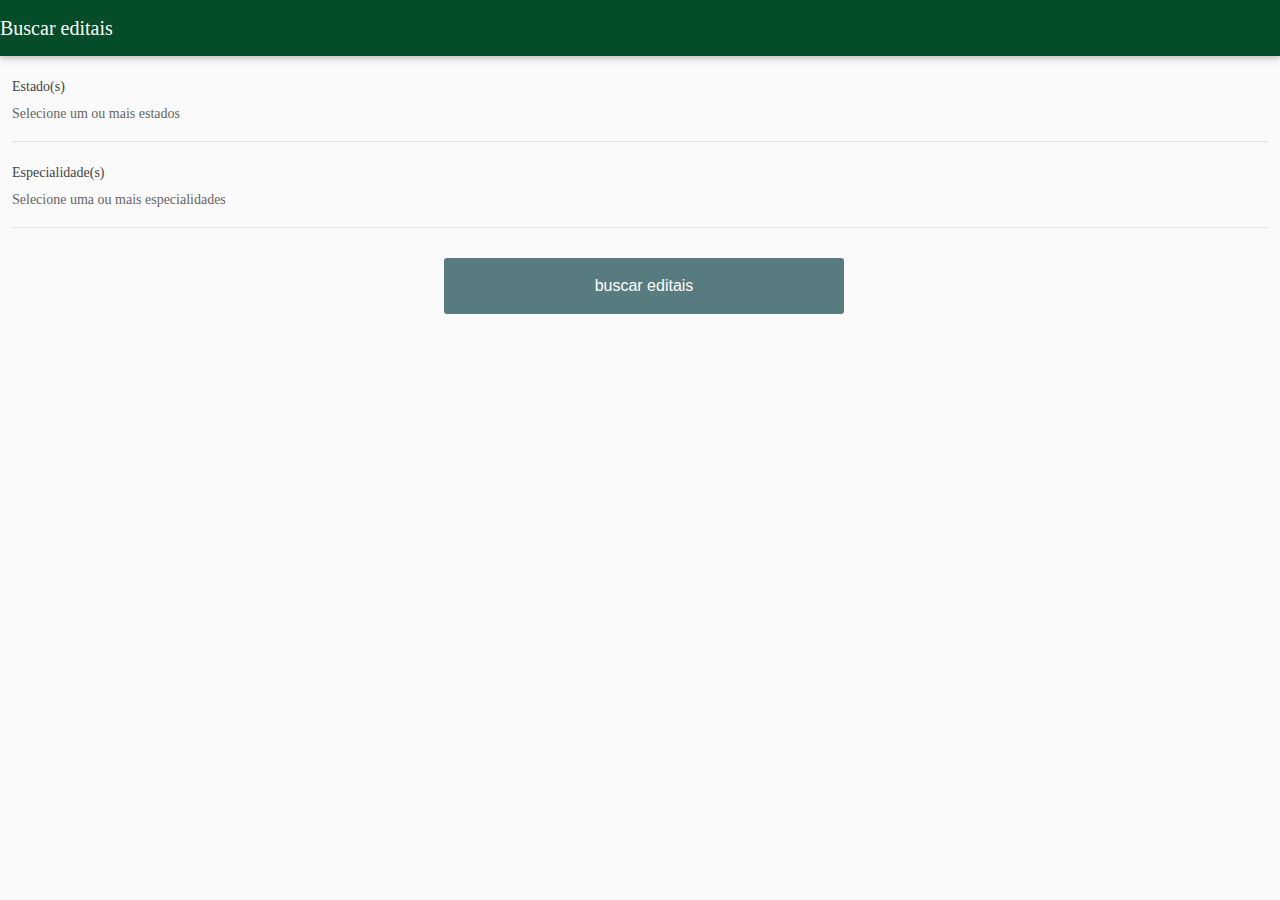
<file: busca_editais.html>
<!DOCTYPE html>
<html>
<head lang="en">

    <!--Import materialize.css-->
    <link type="text/css" rel="stylesheet" href="css/geral.css" media="screen,projection"/>
    <link type="text/css" rel="stylesheet" href="css/materialize.css" media="screen,projection"/>
    <link type="text/css" rel="stylesheet" href="css/materialize_override.css" media="screen,projection"/>
    <link type="text/css" rel="stylesheet" href="css/font_icomoon.css" media="screen,projection"/>

    <!-- Para usar os ícones do google material design -->
    <link href="https://fonts.googleapis.com/icon?family=Material+Icons" rel="stylesheet">

    <!--Let browser know website is optimized for mobile-->
    <meta name="viewport" content="width=device-width, user-scalable=no, initial-scale=1.0, maximum-scale=1.0, minimum-scale=1.0">
    <meta charset="utf-8">
    <meta name="format-detection" content="telephone=no" />
    <meta name="msapplication-tap-highlight" content="no" />
    <meta http-equiv="Content-Security-Policy" content="default-src *; style-src 'self' 'unsafe-inline'; script-src 'self' 'unsafe-inline' 'unsafe-eval'">

    <title>Resimed</title>

    <style id="dynamicStyle"></style>
</head>
<body>

<nav class="action-bar perfil">
    <a href="javascript:window.history.back();" class="button-collapse"><i class="icon-nav-back normal"></i></a>
    <a href="javascript:void(0)" id="btn-menu-acao" class="button-action" data-activates="dropdown_menu_acao">
        <i class="icon-menu_acao"></i>
    </a>
    <h2 class="action-bar">Buscar editais</h2>
</nav>

<div class="content pad">

    <form id="busca-edital" method="post" action="resultado_busca_editais.html">

        <div class="item-form">
            <label>Estado(s)</label>
            <a href="#modal-estado" id="modal-estado-trigger">Selecione um ou mais estados</a>
        </div>

        <div class="item-form">
            <label>Especialidade(s)</label>
            <a href="#modal-especialidade" id="modal-especialidade-trigger">Selecione uma ou mais especialidades</a>
        </div>

        <input type="submit" class="bt-standard bt-silver" style="margin-top: 10px" value="buscar editais">

        <!--<a href="javascript:void(0)" class="link-bt-standard link-silver">buscar editais por instituição</a>-->

    </form>

</div>

<div id="modal-estado" class="modal">
    <div class="modal-content">
        <h2>Estado(s)</h2>
        <div class="modal-item">
            <input type="checkbox" id="estado-1" class="filled-in" name="estadoCheckbox" value="Acre, "/>
            <label for="estado-1">Acre</label>
        </div>
        <div class="modal-item">
            <input type="checkbox" id="estado-2" class="filled-in" name="estadoCheckbox" value="Alagoas, "/>
            <label for="estado-2">Alagoas</label>
        </div>
        <div class="modal-item">
            <input type="checkbox" id="estado-3" class="filled-in" name="estadoCheckbox" value="Amapá, "/>
            <label for="estado-3">Amapá</label>
        </div>
        <div class="modal-item">
            <input type="checkbox" id="estado-4" class="filled-in" name="estadoCheckbox" value="Amazonas, "/>
            <label for="estado-4">Amazonas</label>
        </div>
        <div class="modal-item">
            <input type="checkbox" id="estado-5" class="filled-in" name="estadoCheckbox" value="Bahia, "/>
            <label for="estado-5">Bahia</label>
        </div>
        <div class="modal-item">
            <input type="checkbox" id="estado-6" class="filled-in" name="estadoCheckbox" value="Ceará, "/>
            <label for="estado-6">Ceará</label>
        </div>
        <div class="modal-item">
            <input type="checkbox" id="estado-7" class="filled-in" name="estadoCheckbox" value="Distrito Federal, "/>
            <label for="estado-7">Distrito Federal</label>
        </div>
        <div class="modal-item">
            <input type="checkbox" id="estado-8" class="filled-in" name="estadoCheckbox" value="Espírito Santo, "/>
            <label for="estado-8">Espírito Santo</label>
        </div>
        <div class="modal-item">
            <input type="checkbox" id="estado-9" class="filled-in" name="estadoCheckbox" value="Goiás, "/>
            <label for="estado-9">Goiás</label>
        </div>
        <div class="modal-item">
            <input type="checkbox" id="estado-10" class="filled-in" name="estadoCheckbox" value="Maranhão, "/>
            <label for="estado-10">Maranhão</label>
        </div>
        <div class="modal-item">
            <input type="checkbox" id="estado-11" class="filled-in" name="estadoCheckbox" value="Mato Grosso, "/>
            <label for="estado-11">Mato Grosso</label>
        </div>
        <div class="modal-item">
            <input type="checkbox" id="estado-12" class="filled-in" name="estadoCheckbox" value="Mato Grosso do Sul, "/>
            <label for="estado-12">Mato Grosso do Sul</label>
        </div>
        <div class="modal-item">
            <input type="checkbox" id="estado-13" class="filled-in" name="estadoCheckbox" value="Minas Gerais, "/>
            <label for="estado-13">Minas Gerais</label>
        </div>
        <div class="modal-item">
            <input type="checkbox" id="estado-14" class="filled-in" name="estadoCheckbox" value="Pará, "/>
            <label for="estado-14">Pará</label>
        </div>
        <div class="modal-item">
            <input type="checkbox" id="estado-15" class="filled-in" name="estadoCheckbox" value="Paraíba, "/>
            <label for="estado-15">Paraíba</label>
        </div>
        <div class="modal-item">
            <input type="checkbox" id="estado-16" class="filled-in" name="estadoCheckbox" value="Paraná, "/>
            <label for="estado-16">Paraná</label>
        </div>
        <div class="modal-item">
            <input type="checkbox" id="estado-17" class="filled-in" name="estadoCheckbox" value="Pernambuco, "/>
            <label for="estado-17">Pernambuco</label>
        </div>
        <div class="modal-item">
            <input type="checkbox" id="estado-18" class="filled-in" name="estadoCheckbox" value="Piauí, "/>
            <label for="estado-18">Piauí</label>
        </div>
        <div class="modal-item">
            <input type="checkbox" id="estado-19" class="filled-in" name="estadoCheckbox" value="Rio de Janeiro, "/>
            <label for="estado-19">Rio de Janeiro</label>
        </div>
        <div class="modal-item">
            <input type="checkbox" id="estado-20" class="filled-in" name="estadoCheckbox" value="Rio Grande do Norte, "/>
            <label for="estado-20">Rio Grande do Norte</label>
        </div>
        <div class="modal-item">
            <input type="checkbox" id="estado-21" class="filled-in" name="estadoCheckbox" value="Rio Grande do Sul, "/>
            <label for="estado-21">Rio Grande do Sul</label>
        </div>
        <div class="modal-item">
            <input type="checkbox" id="estado-22" class="filled-in" name="estadoCheckbox" value="Rondônia, "/>
            <label for="estado-22">Rondônia</label>
        </div>
        <div class="modal-item">
            <input type="checkbox" id="estado-23" class="filled-in" name="estadoCheckbox" value="Roraima, "/>
            <label for="estado-23">Roraima</label>
        </div>
        <div class="modal-item">
            <input type="checkbox" id="estado-24" class="filled-in" name="estadoCheckbox" value="Santa Catarina, "/>
            <label for="estado-24">Santa Catarina</label>
        </div>
        <div class="modal-item">
            <input type="checkbox" id="estado-25" class="filled-in" name="estadoCheckbox" value="São Paulo, "/>
            <label for="estado-25">São Paulo</label>
        </div>
        <div class="modal-item">
            <input type="checkbox" id="estado-26" class="filled-in" name="estadoCheckbox" value="Sergipe, "/>
            <label for="estado-26">Sergipe</label>
        </div>
        <div class="modal-item">
            <input type="checkbox" id="estado-27" class="filled-in" name="estadoCheckbox" value="Tocantis, "/>
            <label for="estado-27">Tocantis</label>
        </div>
    </div>
    <div class="modal-footer">
        <a href="javascript:void(0)" id="btn-estado" class="modal-action modal-close btn-flat ">Ok</a>
        <a href="javascript:void(0)" class="modal-action modal-close waves-effect waves-ripple btn-flat ">Cancelar</a>
    </div>
</div>

<div id="modal-especialidade" class="modal">
    <div class="modal-content">
        <h2>Especialidade(s)</h2>
        <div class="modal-item">
            <input type="checkbox" id="especialidade-1" class="filled-in" name="especialidadeCheckbox" value="Clínica Médica, "/>
            <label for="especialidade-1">Clínica Médica</label>
        </div>
        <div class="modal-item">
            <input type="checkbox" id="especialidade-2" class="filled-in" name="especialidadeCheckbox" value="Pediatria, "/>
            <label for="especialidade-2">Pediatria</label>
        </div>
        <div class="modal-item">
            <input type="checkbox" id="especialidade-3" class="filled-in" name="especialidadeCheckbox" value="Cirurgia Geral, "/>
            <label for="especialidade-3">Cirurgia Geral</label>
        </div>
        <div class="modal-item">
            <input type="checkbox" id="especialidade-4" class="filled-in" name="especialidadeCheckbox" value="Ginecologia e Obstetrícia, "/>
            <label for="especialidade-4">Ginecologia e Obstetrícia</label>
        </div>
        <div class="modal-item">
            <input type="checkbox" id="especialidade-5" class="filled-in" name="especialidadeCheckbox" value="Anestesiologia, "/>
            <label for="especialidade-5">Anestesiologia</label>
        </div>
        <div class="modal-item">
            <input type="checkbox" id="especialidade-6" class="filled-in" name="especialidadeCheckbox" value="Medicina da Família e Comunidade, "/>
            <label for="especialidade-6">Medicina da Família e Comunidade</label>
        </div>
        <div class="modal-item">
            <input type="checkbox" id="especialidade-7" class="filled-in" name="especialidadeCheckbox" value="Traumatologia e Ortopedia, "/>
            <label for="especialidade-7">Traumatologia e Ortopedia</label>
        </div>
        <div class="modal-item">
            <input type="checkbox" id="especialidade-8" class="filled-in" name="especialidadeCheckbox" value="Psiquiatria, "/>
            <label for="especialidade-8">Psiquiatria</label>
        </div>
        <div class="modal-item">
            <input type="checkbox" id="especialidade-9" class="filled-in" name="especialidadeCheckbox" value="Radiologia e Diagnóstico por Imagem, "/>
            <label for="especialidade-9">Radiologia e Diagnóstico por Imagem</label>
        </div>
        <div class="modal-item">
            <input type="checkbox" id="especialidade-10" class="filled-in" name="especialidadeCheckbox" value="Infectologia, "/>
            <label for="especialidade-10">Infectologia</label>
        </div>
        <div class="modal-item">
            <input type="checkbox" id="especialidade-11" class="filled-in" name="especialidadeCheckbox" value="Dermatologia, "/>
            <label for="especialidade-11">Dermatologia</label>
        </div>
        <div class="modal-item">
            <input type="checkbox" id="especialidade-12" class="filled-in" name="especialidadeCheckbox" value="Neurologia, "/>
            <label for="especialidade-12">Neurologia</label>
        </div>
        <div class="modal-item">
            <input type="checkbox" id="especialidade-13" class="filled-in" name="especialidadeCheckbox" value="Neurocirurgia, "/>
            <label for="especialidade-13">Neurocirurgia</label>
        </div>
        <div class="modal-item">
            <input type="checkbox" id="especialidade-14" class="filled-in" name="especialidadeCheckbox" value="Oftalmologia, "/>
            <label for="especialidade-14">Oftalmologia</label>
        </div>
        <div class="modal-item">
            <input type="checkbox" id="especialidade-15" class="filled-in" name="especialidadeCheckbox" value="Otorrinolaringologia, "/>
            <label for="especialidade-15">Otorrinolaringologia</label>
        </div>
        <div class="modal-item">
            <input type="checkbox" id="especialidade-16" class="filled-in" name="especialidadeCheckbox" value="Medicina do Trabalho, "/>
            <label for="especialidade-16">Medicina do Trabalho</label>
        </div>
        <div class="modal-item">
            <input type="checkbox" id="especialidade-17" class="filled-in" name="especialidadeCheckbox" value="Medicina Física e da Reabilitação, "/>
            <label for="especialidade-17">Medicina Física e da Reabilitação</label>
        </div>
        <div class="modal-item">
            <input type="checkbox" id="especialidade-18" class="filled-in" name="especialidadeCheckbox" value="Radioterapia, "/>
            <label for="especialidade-18">Radioterapia</label>
        </div>
        <div class="modal-item">
            <input type="checkbox" id="especialidade-19" class="filled-in" name="especialidadeCheckbox" value="Patologia Clínica e Medicina Laboratorial, "/>
            <label for="especialidade-19">Patologia Clínica e Medicina Laboratorial</label>
        </div>
        <div class="modal-item">
            <input type="checkbox" id="especialidade-20" class="filled-in" name="especialidadeCheckbox" value="Radioterapia, "/>
            <label for="especialidade-20">Radioterapia</label>
        </div>
        <div class="modal-item">
            <input type="checkbox" id="especialidade-21" class="filled-in" name="especialidadeCheckbox" value="Genética Médica, "/>
            <label for="especialidade-21">Genética Médica</label>
        </div>
        <div class="modal-item">
            <input type="checkbox" id="especialidade-22" class="filled-in" name="especialidadeCheckbox" value="Medicina do Esporte, "/>
            <label for="especialidade-22">Medicina do Esporte</label>
        </div>
        <div class="modal-item">
            <input type="checkbox" id="especialidade-23" class="filled-in" name="especialidadeCheckbox" value="Medicina Preventiva e Social, "/>
            <label for="especialidade-23">Medicina Preventiva e Social</label>
        </div>
        <div class="modal-item">
            <input type="checkbox" id="especialidade-24" class="filled-in" name="especialidadeCheckbox" value="Medicina do Tráfego, "/>
            <label for="especialidade-24">Medicina do Tráfego</label>
        </div>
        <div class="modal-item">
            <input type="checkbox" id="especialidade-25" class="filled-in" name="especialidadeCheckbox" value="Medicina Nuclear, "/>
            <label for="especialidade-25">Medicina Nuclear</label>
        </div>
        <div class="modal-item">
            <input type="checkbox" id="especialidade-26" class="filled-in" name="especialidadeCheckbox" value="Nutrologia, "/>
            <label for="especialidade-26">Nutrologia</label>
        </div>
        <div class="modal-item">
            <input type="checkbox" id="especialidade-27" class="filled-in" name="especialidadeCheckbox" value="Homeopatia, "/>
            <label for="especialidade-27">Homeopatia</label>
        </div>
        <div class="modal-item">
            <input type="checkbox" id="especialidade-28" class="filled-in" name="especialidadeCheckbox" value="Medicina Legal e Perícia Médica, "/>
            <label for="especialidade-28">Medicina Legal e Perícia Médica</label>
        </div>
    </div>
    <div class="modal-footer">
        <a href="javascript:void(0)" id="btn-especialidade" class="modal-action modal-close btn-flat ">Ok</a>
        <a href="javascript:void(0)" class="modal-action modal-close btn-flat ">Cancelar</a>
    </div>
</div>

<!--Import jQuery before materialize.js-->
<script type="text/javascript" src="js/jquery-2.1.4.min.js"></script>
<script type="text/javascript" src="js/verge.min.js"></script>
<script type="text/javascript" src="js/materialize.min.js"></script>
<script type="text/javascript" src="js/dynamic.ui.js"></script>
<script type="text/javascript">

    $(document).ready(function() {

        // the "href" attribute of .modal-trigger must specify the modal ID that wants to be triggered
        $('.modal-trigger').leanModal({
            //dismissible: true, // Modal can be dismissed by clicking outside of the modal
            opacity: .7, // Opacity of modal background
            in_duration: 200, // Transition in duration
            //out_duration: 200, // Transition out duration
            //ready: function() { alert('Ready'); }, // Callback for Modal open
            //complete: function() { alert('Closed'); } // Callback for Modal close
            //starting_top: '20px'
        });

        $('#modal-estado-trigger').click(function(){
            $('#modal-estado').openModal();
        });

        $("#btn-estado").click(function(){
            var texto = '';
            var count = 1;
            $.each($("input[name='estadoCheckbox']:checked"), function(){
                var periodo = $(this).val();
                var i = $("input[name='estadoCheckbox']:checked").length;

                if(count < i)
                    texto += periodo;
                else
                    texto += periodo.slice(0,-2);

                $("#modal-estado-trigger").html(texto);
                count++;
            });
        });

        $('#modal-especialidade-trigger').click(function(){
            $('#modal-especialidade').openModal();
        });

        $("#btn-especialidade").click(function(){
            var texto = '';
            var count = 1;
            $.each($("input[name='especialidadeCheckbox']:checked"), function(){
                var periodo = $(this).val();
                var i = $("input[name='especialidadeCheckbox']:checked").length;

                if(count < i)
                    texto += periodo;
                else
                    texto += periodo.slice(0,-2);

                $("#modal-especialidade-trigger").html(texto);
                count++;
            });
        });

    });

</script>

</body>
</html>
</file>
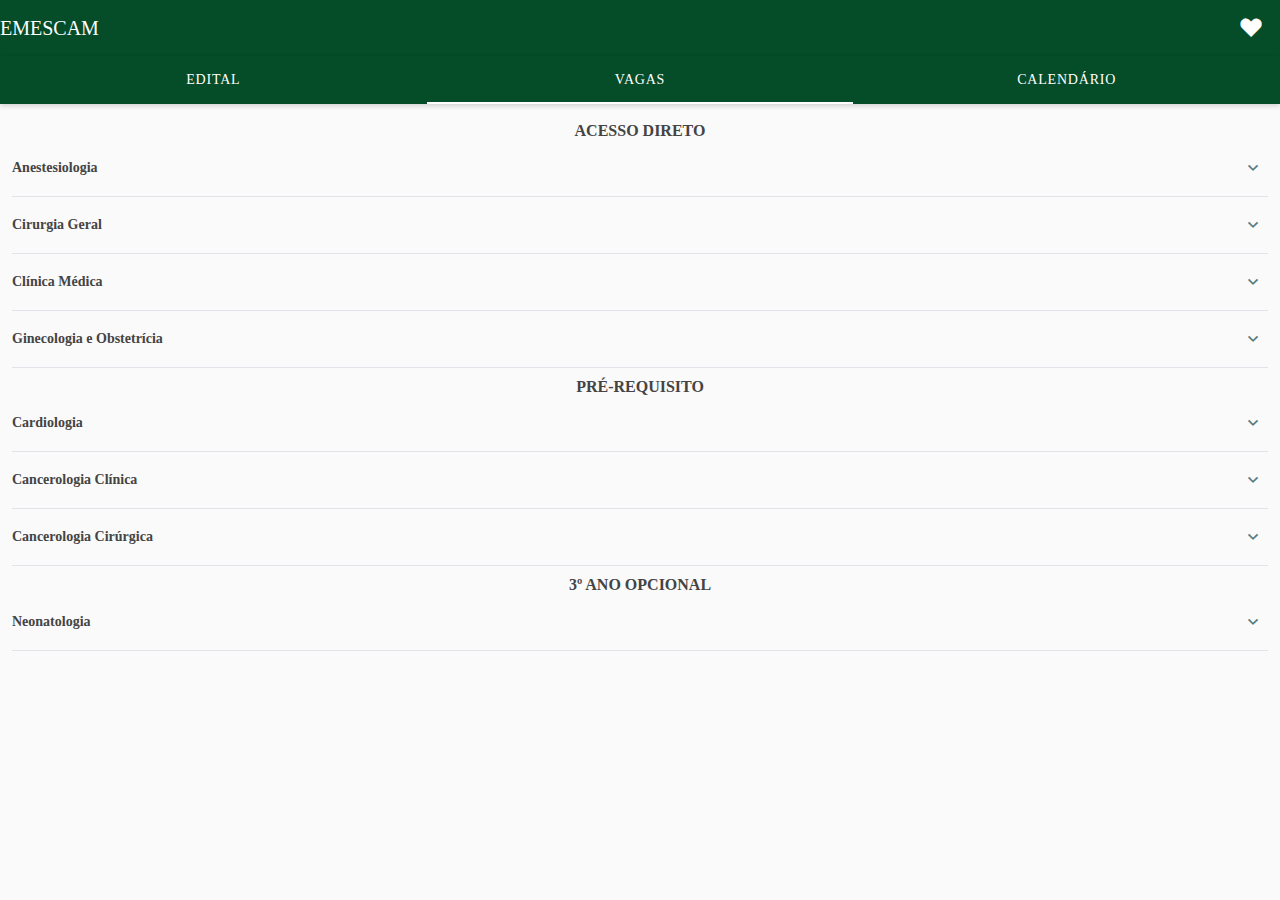
<file: edital_antigo.html>
<!DOCTYPE html>
<html>
<head lang="en">

    <!--Import materialize.css-->
    <link type="text/css" rel="stylesheet" href="css/geral.css" media="screen,projection"/>
    <link type="text/css" rel="stylesheet" href="css/materialize.css" media="screen,projection"/>
    <link type="text/css" rel="stylesheet" href="css/materialize_override.css" media="screen,projection"/>
    <link type="text/css" rel="stylesheet" href="css/font_icomoon.css" media="screen,projection"/>

    <!-- Para usar os ícones do google material design -->
    <link href="https://fonts.googleapis.com/icon?family=Material+Icons" rel="stylesheet">

    <!--Let browser know website is optimized for mobile-->
    <meta name="viewport" content="width=device-width, user-scalable=no, initial-scale=1.0, maximum-scale=1.0, minimum-scale=1.0">
    <meta charset="utf-8">
    <meta name="format-detection" content="telephone=no" />
    <meta name="msapplication-tap-highlight" content="no" />
    <meta http-equiv="Content-Security-Policy" content="default-src *; style-src 'self' 'unsafe-inline'; script-src 'self' 'unsafe-inline' 'unsafe-eval'">

    <title>Resimed</title>

    <style id="dynamicStyle"></style>
</head>
<body>

<nav class="action-bar perfil">
    <a href="javascript:window.history.back();" class="button-collapse"><i class="icon-nav-back normal"></i></a>
    <a href="javascript:void(0)" id="btn-menu-favorite" class="button-action">
        <i class="icon-favorite-on"></i>
    </a>
    <h2 class="action-bar">EMESCAM</h2>
</nav>

<div class="container-tabs">
    <div class="col s12">
        <ul class="tabs">
            <li class="tab col s3"><a href="#edital">Edital</a></li>
            <li class="tab col s3"><a href="#vagas" class="active">Vagas</a></li>
            <li class="tab col s3"><a href="#calendario">Calendário</a></li>
        </ul>
    </div>
</div>

<div class="content pad">

    <div id="edital" class="col s12">
        <div class="item-edital">
            <h6>Edital</h6>
            <p>Nº 01/2016</p>
        </div>
        <div class="item-edital">
            <h6>Instituição</h6>
            <p>EMESCAM - Escola da Santa Casa de Misericórdia de Vitória</p>
        </div>
        <div class="item-edital">
            <h6>Endereço</h6>
            <p>Av. N. S. da Penha, 2190, Santa Luiza - Vitória - ES - 29045-402</p>
        </div>
        <div class="item-edital">
            <h6>Informações</h6>
            <p>Outras informações poderão ser obtidas na Secretaria da Comissão de Residência
                Médica (COREME) no Hospital Santa Casa de Misericórdia de Vitória, pelo telefone
                (27) 3212-7223, no horário das 09:00 h às 15:00 h ou por e-mail:
                residencia@santacasavitoria.org</p>
        </div>
    </div>

    <div id="vagas" class="col s12">
        <div id="container-acesso-direto">
            <h3>Acesso Direto</h3>
            <div class="item-vaga">
                <div class="item-vaga-titulo">
                    <span>Anestesiologia</span>
                    <i class="icon-expand-more"></i>
                </div>
                <div class="container-vaga-descricao">
                    <div class="item-vaga-descricao">
                        <div>Código: <span>01</span></div>
                    </div>
                    <div class="item-vaga-descricao">
                        <div>Duração do programa: <span>3 anos</span></div>
                    </div>
                    <div class="item-vaga-descricao">
                        <div>Número de vagas: <span>01</span></div>
                    </div>
                </div>
            </div>
            <div class="item-vaga">
            <div class="item-vaga-titulo">
                <span>Cirurgia Geral</span>
                <i class="icon-expand-more"></i>
            </div>
            <div class="container-vaga-descricao">
                <div class="item-vaga-descricao">
                    <div>Código: <span>02</span></div>
                </div>
                <div class="item-vaga-descricao">
                    <div>Duração do programa: <span>02 anos</span></div>
                </div>
                <div class="item-vaga-descricao">
                    <div>Número de vagas: <span>02</span></div>
                </div>
            </div>
        </div>
            <div class="item-vaga">
            <div class="item-vaga-titulo">
                <span>Clínica Médica</span>
                <i class="icon-expand-more"></i>
            </div>
            <div class="container-vaga-descricao">
                <div class="item-vaga-descricao">
                    <div>Código: <span>03</span></div>
                </div>
                <div class="item-vaga-descricao">
                    <div>Duração do programa: <span>02 anos</span></div>
                </div>
                <div class="item-vaga-descricao">
                    <div>Número de vagas: <span>08</span></div>
                </div>
            </div>
        </div>
            <div class="item-vaga">
            <div class="item-vaga-titulo">
                <span>Ginecologia e Obstetrícia</span>
                <i class="icon-expand-more"></i>
            </div>
            <div class="container-vaga-descricao">
                <div class="item-vaga-descricao">
                    <div>Código: <span>04</span></div>
                </div>
                <div class="item-vaga-descricao">
                    <div>Duração do programa: <span>03 anos</span></div>
                </div>
                <div class="item-vaga-descricao">
                    <div>Número de vagas: <span>02</span></div>
                </div>
            </div>
        </div>
        </div>

        <div id="container-pre-requisito">
            <h3>Pré-requisito</h3>
            <div class="item-vaga">
            <div class="item-vaga-titulo">
                <span>Cardiologia</span>
                <i class="icon-expand-more"></i>
            </div>
            <div class="container-vaga-descricao">
                <div class="item-vaga-descricao">
                    <div>Código: <span>05</span></div>
                </div>
                <div class="item-vaga-descricao">
                    <div>Duração do programa: <span>02 anos</span></div>
                </div>
                <div class="item-vaga-descricao">
                    <div>Número de vagas: <span>01</span></div>
                </div>
                <div class="item-vaga-descricao">
                    <div>Requisito: <span>Cliníca Médica</span></div>
                </div>
            </div>
        </div>
            <div class="item-vaga">
            <div class="item-vaga-titulo">
                <span>Cancerologia Clínica</span>
                <i class="icon-expand-more"></i>
            </div>
            <div class="container-vaga-descricao">
                <div class="item-vaga-descricao">
                    <div>Código: <span>06</span></div>
                </div>
                <div class="item-vaga-descricao">
                    <div>Duração do programa: <span>03 anos</span></div>
                </div>
                <div class="item-vaga-descricao">
                    <div>Número de vagas: <span>01</span></div>
                </div>
                <div class="item-vaga-descricao">
                    <div>Requisito: <span>Cliníca Médica</span></div>
                </div>
            </div>
        </div>
            <div class="item-vaga">
            <div class="item-vaga-titulo">
                <span>Cancerologia Cirúrgica</span>
                <i class="icon-expand-more"></i>
            </div>
            <div class="container-vaga-descricao">
                <div class="item-vaga-descricao">
                    <div>Código: <span>07</span></div>
                </div>
                <div class="item-vaga-descricao">
                    <div>Duração do programa: <span>03 anos</span></div>
                </div>
                <div class="item-vaga-descricao">
                    <div>Número de vagas: <span>01</span></div>
                </div>
                <div class="item-vaga-descricao">
                    <div>Requisito: <span>Cirurgia Geral</span></div>
                </div>
            </div>
        </div>
        </div>

        <div id="container-ano-opcional">
            <h3>3º ano opcional</h3>
            <div class="item-vaga">
            <div class="item-vaga-titulo">
                <span>Neonatologia</span>
                <i class="icon-expand-more"></i>
            </div>
            <div class="container-vaga-descricao">
                <div class="item-vaga-descricao">
                    <div>Código: <span>08</span></div>
                </div>
                <div class="item-vaga-descricao">
                    <div>Duração do programa: <span>02 anos</span></div>
                </div>
                <div class="item-vaga-descricao">
                    <div>Número de vagas: <span>02</span></div>
                </div>
                <div class="item-vaga-descricao">
                    <div>Requisito: <span>Pediatria</span></div>
                </div>
            </div>
        </div>
        </div>
    </div>

    <div id="calendario" class="col s12">

        <ul>
            <li>
                <a href="descricao_edital_emescam.html#inscricoes" class="item-calendario">
                    <div>
                        <h6>Inscrições</h6>
                        <p>03/11/2015 a 20/11/2015</p>
                    </div>
                    <i class="icon-arrow-right"></i>
                </a>
            </li>
            <li>
                <a href="descricao_edital_emescam.html#curriculum" class="item-calendario">
                    <div>
                        <h6>Entrega do curriculum</h6>
                        <p>25/11/2015</p>
                    </div>
                    <i class="icon-arrow-right"></i>
                </a>
            </li>
            <li>
                <a href="descricao_edital_emescam.html#data_prova" class="item-calendario">
                    <div>
                        <h6>Data da prova</h6>
                        <p>1ª etapa: 29/11/2015</p>
                        <p>2ª etapa: 29/11/2015</p>
                    </div>
                    <i class="icon-arrow-right"></i>
                </a>
            </li>
            <li>
                <a href="descricao_edital_emescam.html#resultado_1" class="item-calendario">
                    <div>
                        <h6>Divulgação do resultado da 1ª etapa</h6>
                        <p>04/12/2015</p>
                    </div>
                    <i class="icon-arrow-right"></i>
                </a>
            </li>
            <li>
                <a href="descricao_edital_emescam.html#resultado_final" class="item-calendario">
                    <div>
                        <h6>Divulgação do resultado final</h6>
                        <p>30/12/2015</p>
                    </div>
                    <i class="icon-arrow-right"></i>
                </a>
            </li>
            <li>
                <a href="descricao_edital_emescam.html#matricula" class="item-calendario">
                    <div>
                        <h6>Matrículas</h6>
                        <p>01/02/2016 a 05/02/2016</p>
                    </div>
                    <i class="icon-arrow-right"></i>
                </a>
            </li>
        </ul>
    </div>

</div>

<!--Import jQuery before materialize.js-->
<script type="text/javascript" src="js/jquery-2.1.4.min.js"></script>
<script type="text/javascript" src="js/verge.min.js"></script>
<script type="text/javascript" src="js/materialize.min.js"></script>
<script type="text/javascript" src="js/dynamic.ui.js"></script>
<script type="text/javascript">

    $(document).ready(function(){
        $('ul.tabs').tabs();

        (function ($) {
            $("#vagas").on('click', '.item-vaga-titulo', function (e) {
                $(this).next('.container-vaga-descricao').toggle(200);
                if($(this).children('i').hasClass('icon-expand-less')){
                    $(this).children('i').removeClass('icon-expand-less').addClass('icon-expand-more');
                }else{
                    $(this).children('i').removeClass('icon-expand-more').addClass('icon-expand-less');
                }
            });
        })(jQuery);

        (function ($) {
            $("nav").on('click', '#btn-menu-favorite', function (e) {
                if($(this).children('i').hasClass('icon-favorite-on')){
                    $(this).children('i').removeClass('icon-favorite-on').addClass('icon-favorite-off');
                    Materialize.toast('Edital removido do acompanhamento.', 3000, 'rounded');
                }else{
                    $(this).children('i').removeClass('icon-favorite-off').addClass('icon-favorite-on');
                    Materialize.toast('Edital em acompanhamento.', 3000, 'rounded');
                }
            });
        })(jQuery);

    });

</script>

</body>
</html>
</file>
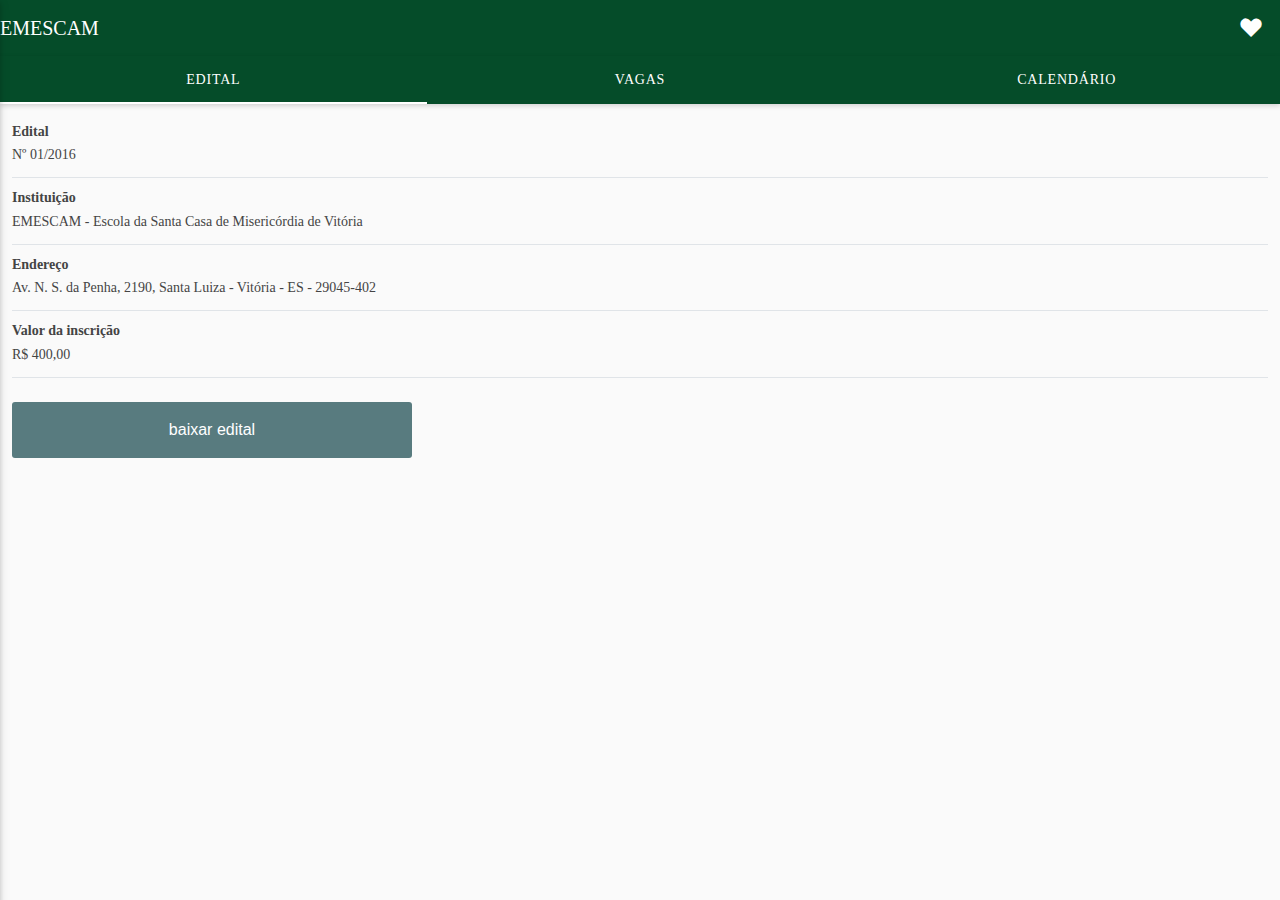
<file: edital_emescam.html>
<!DOCTYPE html>
<html>
<head lang="en">

    <!--Import materialize.css-->
    <link type="text/css" rel="stylesheet" href="css/geral.css" media="screen,projection"/>
    <link type="text/css" rel="stylesheet" href="css/materialize.css" media="screen,projection"/>
    <link type="text/css" rel="stylesheet" href="css/materialize_override.css" media="screen,projection"/>
    <link type="text/css" rel="stylesheet" href="css/font_icomoon.css" media="screen,projection"/>

    <!-- Para usar os ícones do google material design -->
    <link href="https://fonts.googleapis.com/icon?family=Material+Icons" rel="stylesheet">

    <!--Let browser know website is optimized for mobile-->
    <meta name="viewport" content="width=device-width, user-scalable=no, initial-scale=1.0, maximum-scale=1.0, minimum-scale=1.0">
    <meta charset="utf-8">
    <meta name="format-detection" content="telephone=no" />
    <meta name="msapplication-tap-highlight" content="no" />
    <meta http-equiv="Content-Security-Policy" content="default-src *; style-src 'self' 'unsafe-inline'; script-src 'self' 'unsafe-inline' 'unsafe-eval'">

    <title>Resimed</title>

    <style id="dynamicStyle"></style>
</head>
<body>

<nav class="action-bar perfil">
    <ul id="slide-out" class="side-nav">
        <div class="container-topo-menu">
            <img src="img/meu-perfil.jpg" class="circle" />
            <div class="nome">Vinicius Bispo Neves</div>
        </div>

        <li><a id="link-atividades" href="index.html#atividades" onclick="reload();">Atividades</a></li>
        <li>
            <a id="meus-editais" href="javascript:void(0)">
                <span>Meus editais</span>
                <i class="icon-expand-more"></i>
            </a>
            <div class="container-menu-editais" style="display: none">
                <a href="edital_emescam.html#menu">EMESCAM</a>
                <a href="edital_heci.html#menu">HECI</a>
            </div>
        </li>
        <li><a href="javascript:void(0)">Sobre o Resimed</a></li>
        <li style="border-bottom: 1px solid #d8dbe0"><a href="javascript:void(0)">Fale conosco</a></li>
        <li><a href="javascript:void(0)">Configurações</a></li>

    </ul>
    <a id="icon-drawer" href="javascript:void(0)" data-activates="slide-out" class="button-collapse"><i class="icon-menu-drawer normal"></i></a>
    <a id="icon-back" href="javascript:window.history.back();" class="button-collapse"><i class="icon-nav-back normal"></i></a>
    <a href="javascript:void(0)" id="btn-menu-favorite" class="button-action">
        <i class="icon-favorite-on"></i>
    </a>
    <h2 class="action-bar">EMESCAM</h2>
</nav>

<div class="container-tabs">
    <div class="col s12">
        <ul class="tabs">
            <li class="tab col s3"><a href="#edital" class="active">Edital</a></li>
            <li class="tab col s3"><a href="#vagas">Vagas</a></li>
            <li class="tab col s3"><a href="#calendario">Calendário</a></li>
        </ul>
    </div>
</div>

<div class="content pad">

    <div id="edital" class="col s12">
        <div class="item-edital">
            <h6>Edital</h6>
            <p>Nº 01/2016</p>
        </div>
        <div class="item-edital">
            <h6>Instituição</h6>
            <p>EMESCAM - Escola da Santa Casa de Misericórdia de Vitória</p>
        </div>
        <div class="item-edital">
            <h6>Endereço</h6>
            <p>Av. N. S. da Penha, 2190, Santa Luiza - Vitória - ES - 29045-402</p>
        </div>
        <div class="item-edital">
            <h6>Valor da inscrição</h6>
            <p>R$ 400,00</p>
        </div>

        <a href="javascript:void(0)" class="bt-standard bt-silver bt-baixar-edital">baixar edital</a>

    </div>

    <div id="vagas" class="col s12">
        <div id="container-acesso-direto" class="container-vagas">
            <h3>Acesso Direto</h3>
            <div class="item-vaga">
                <div class="item-vaga-titulo">
                    <span>Cirurgia Geral</span>
                    <i class="icon-expand-more"></i>
                </div>
                <div class="container-vaga-descricao">
                    <div class="item-vaga-descricao">
                        <div>Duração do programa: <span>02 anos</span></div>
                    </div>
                    <div class="item-vaga-descricao">
                        <div>Número de vagas: <span>06</span></div>
                    </div>
                    <div class="item-vaga-descricao">
                        <div>Local da residência: <span>Hospital Santa Casa de Misericórdia de Vitória</span></div>
                    </div>
                </div>
            </div>
            <div class="item-vaga">
                <div class="item-vaga-titulo">
                    <span>Clínica Médica</span>
                    <i class="icon-expand-more"></i>
                </div>
                <div class="container-vaga-descricao">
                    <div class="item-vaga-descricao">
                        <div>Duração do programa: <span>02 anos</span></div>
                    </div>
                    <div class="item-vaga-descricao">
                        <div>Número de vagas: <span>06</span></div>
                    </div>
                    <div class="item-vaga-descricao">
                        <div>Local da residência: <span>Hospital Santa Casa de Misericórdia de Vitória</span></div>
                    </div>
                </div>
            </div>
            <div class="item-vaga">
                <div class="item-vaga-titulo">
                    <span>Ginecologia e Obstetrícia</span>
                    <i class="icon-expand-more"></i>
                </div>
                <div class="container-vaga-descricao">
                    <div class="item-vaga-descricao">
                        <div>Duração do programa: <span>03 anos</span></div>
                    </div>
                    <div class="item-vaga-descricao">
                        <div>Número de vagas: <span>07</span></div>
                    </div>
                    <div class="item-vaga-descricao">
                        <div>Local da residência: <span>Hospital Santa Casa de Misericórdia de Vitória</span></div>
                    </div>
                </div>
            </div>
            <div class="item-vaga">
                <div class="item-vaga-titulo">
                    <span>Medicina de Família e Comunidade</span>
                    <i class="icon-expand-more"></i>
                </div>
                <div class="container-vaga-descricao">
                    <div class="item-vaga-descricao">
                        <div>Duração do programa: <span>02 anos</span></div>
                    </div>
                    <div class="item-vaga-descricao">
                        <div>Número de vagas: <span>04</span></div>
                    </div>
                    <div class="item-vaga-descricao">
                        <div>Local da residência: <span>Hospital Santa Casa de Misericórdia de Vitória</span></div>
                    </div>
                </div>
            </div>
            <div class="item-vaga">
                <div class="item-vaga-titulo">
                    <span>Dermatologia</span>
                    <i class="icon-expand-more"></i>
                </div>
                <div class="container-vaga-descricao">
                    <div class="item-vaga-descricao">
                        <div>Duração do programa: <span>03 anos</span></div>
                    </div>
                    <div class="item-vaga-descricao">
                        <div>Número de vagas: <span>04</span></div>
                    </div>
                    <div class="item-vaga-descricao">
                        <div>Local da residência: <span>Hospital Santa Casa de Misericórdia de Vitória</span></div>
                    </div>
                </div>
            </div>
            <div class="item-vaga">
                <div class="item-vaga-titulo">
                    <span>Oftalmologia</span>
                    <i class="icon-expand-more"></i>
                </div>
                <div class="container-vaga-descricao">
                    <div class="item-vaga-descricao">
                        <div>Duração do programa: <span>03 anos</span></div>
                    </div>
                    <div class="item-vaga-descricao">
                        <div>Número de vagas: <span>02</span></div>
                    </div>
                    <div class="item-vaga-descricao">
                        <div>Local da residência: <span>Hospital Santa Casa de Misericórdia de Vitória</span></div>
                    </div>
                </div>
            </div>
            <div class="item-vaga">
                <div class="item-vaga-titulo">
                    <span>Ortopedia e Traumatologia</span>
                    <i class="icon-expand-more"></i>
                </div>
                <div class="container-vaga-descricao">
                    <div class="item-vaga-descricao">
                        <div>Duração do programa: <span>03 anos</span></div>
                    </div>
                    <div class="item-vaga-descricao">
                        <div>Número de vagas: <span>02</span></div>
                    </div>
                    <div class="item-vaga-descricao">
                        <div>Local da residência: <span>Hospital Santa Casa de Misericórdia de Vitória</span></div>
                    </div>
                </div>
            </div>
            <div class="item-vaga">
                <div class="item-vaga-titulo">
                    <span>Ortopedia e Traumatologia</span>
                    <i class="icon-expand-more"></i>
                </div>
                <div class="container-vaga-descricao">
                    <div class="item-vaga-descricao">
                        <div>Duração do programa: <span>03 anos</span></div>
                    </div>
                    <div class="item-vaga-descricao">
                        <div>Número de vagas: <span>02</span></div>
                    </div>
                    <div class="item-vaga-descricao">
                        <div>Local da residência: <span>Centro Médico Hospitalar de Vila Velha</span></div>
                    </div>
                </div>
            </div>
            <div class="item-vaga">
                <div class="item-vaga-titulo">
                    <span>Pediatria</span>
                    <i class="icon-expand-more"></i>
                </div>
                <div class="container-vaga-descricao">
                    <div class="item-vaga-descricao">
                        <div>Duração do programa: <span>02 anos</span></div>
                    </div>
                    <div class="item-vaga-descricao">
                        <div>Número de vagas: <span>08</span></div>
                    </div>
                    <div class="item-vaga-descricao">
                        <div>Local da residência: <span>Hospital Santa Casa de Misericórdia de Vitória / Hospital Infantil Francisco de Assis</span></div>
                    </div>
                </div>
            </div>
        </div>

        <div id="container-pre-requisito" class="container-vagas">
            <h3>Pré-requisito</h3>
            <div class="item-vaga">
                <div class="item-vaga-titulo">
                    <span>Neonatologia</span>
                    <i class="icon-expand-more"></i>
                </div>
                <div class="container-vaga-descricao">
                    <div class="item-vaga-descricao">
                        <div>Duração do programa: <span>02 anos</span></div>
                    </div>
                    <div class="item-vaga-descricao">
                        <div>Número de vagas: <span>02</span></div>
                    </div>
                    <div class="item-vaga-descricao">
                        <div>Requisito: <span>Pediatria</span></div>
                    </div>
                    <div class="item-vaga-descricao">
                        <div>Local da residência: <span>Hospital Santa Casa de Misericórdia de Vitória / Centro Médico Hospitalar de Vila Velha</span></div>
                    </div>
                </div>
            </div>
            <div class="item-vaga">
                <div class="item-vaga-titulo">
                    <span>Geriatria</span>
                    <i class="icon-expand-more"></i>
                </div>
                <div class="container-vaga-descricao">
                    <div class="item-vaga-descricao">
                        <div>Duração do programa: <span>02 anos</span></div>
                    </div>
                    <div class="item-vaga-descricao">
                        <div>Número de vagas: <span>02</span></div>
                    </div>
                    <div class="item-vaga-descricao">
                        <div>Requisito: <span>Cliníca Médica</span></div>
                    </div>
                    <div class="item-vaga-descricao">
                        <div>Local da residência: <span>Hospital Santa Casa de Misericórdia de Vitória</span></div>
                    </div>
                </div>
            </div>
            <div class="item-vaga">
                <div class="item-vaga-titulo">
                    <span>Cancerologia Clínica</span>
                    <i class="icon-expand-more"></i>
                </div>
                <div class="container-vaga-descricao">
                    <div class="item-vaga-descricao">
                        <div>Duração do programa: <span>03 anos</span></div>
                    </div>
                    <div class="item-vaga-descricao">
                        <div>Número de vagas: <span>02</span></div>
                    </div>
                    <div class="item-vaga-descricao">
                        <div>Requisito: <span>Cliníca Médica</span></div>
                    </div>
                    <div class="item-vaga-descricao">
                        <div>Local da residência: <span>Hospital Santa Casa de Misericórdia de Vitória</span></div>
                    </div>
                </div>
            </div>
        </div>

    </div>

    <div id="calendario" class="col s12">

        <ul>
            <li>
                <a href="descricao_edital_emescam.html#inscricoes" class="item-calendario">
                    <div>
                        <h6>Inscrições</h6>
                        <p>03/11/2015 a 20/11/2015</p>
                    </div>
                    <i class="icon-arrow-right"></i>
                </a>
            </li>
            <li>
                <a href="descricao_edital_emescam.html#etapa_1" class="item-calendario">
                    <div>
                        <h6>1ª etapa do processo seletivo</h6>
                        <p>29/11/2015</p>
                    </div>
                    <i class="icon-arrow-right"></i>
                </a>
            </li>
            <li>
                <a href="descricao_edital_emescam.html#etapa_2" class="item-calendario">
                    <div>
                        <h6>2ª etapa do processo seletivo</h6>
                        <p>29/11/2015</p>
                    </div>
                    <i class="icon-arrow-right"></i>
                </a>
            </li>
            <li>
                <a href="descricao_edital_emescam.html#resultado_final" class="item-calendario">
                    <div>
                        <h6>Resultado final</h6>
                        <p>30/12/2015</p>
                    </div>
                    <i class="icon-arrow-right"></i>
                </a>
            </li>
        </ul>
    </div>

</div>

<!--Import jQuery before materialize.js-->
<script type="text/javascript" src="js/jquery-2.1.4.min.js"></script>
<script type="text/javascript" src="js/verge.min.js"></script>
<script type="text/javascript" src="js/materialize.min.js"></script>
<script type="text/javascript" src="js/dynamic.ui.js"></script>
<script type="text/javascript">

    $(document).ready(function(){
        $('ul.tabs').tabs();

        if(resultado != "busca"){

            var screenWidth = verge.viewportW();

            $(".button-collapse").sideNav({
                menuWidth: screenWidth - 56, // Default is 240
                edge: 'left', // Choose the horizontal origin
                closeOnClick: false // Closes side-nav on <a> clicks, useful for Angular/Meteor
            });

            (function ($) {
                $("#slide-out").on('click', '#meus-editais', function (e) {
                    $(this).next('.container-menu-editais').toggle(200);
                    if($(this).children('i').hasClass('icon-expand-less')){
                        $(this).children('i').removeClass('icon-expand-less').addClass('icon-expand-more');
                    }else{
                        $(this).children('i').removeClass('icon-expand-more').addClass('icon-expand-less');
                    }
                });
            })(jQuery);

        }

        (function ($) {
            $("#vagas").on('click', '.item-vaga-titulo', function (e) {
                $(this).next('.container-vaga-descricao').toggle(200);
                if($(this).children('i').hasClass('icon-expand-less')){
                    $(this).children('i').removeClass('icon-expand-less').addClass('icon-expand-more');
                }else{
                    $(this).children('i').removeClass('icon-expand-more').addClass('icon-expand-less');
                }
            });
        })(jQuery);

        (function ($) {
            $("nav").on('click', '#btn-menu-favorite', function (e) {
                if($(this).children('i').hasClass('icon-favorite-on')){
                    $(this).children('i').removeClass('icon-favorite-on').addClass('icon-favorite-off');
                    Materialize.toast('Edital removido do acompanhamento.', 3000, 'rounded');
                }else{
                    $(this).children('i').removeClass('icon-favorite-off').addClass('icon-favorite-on');
                    Materialize.toast('Edital em acompanhamento.', 3000, 'rounded');
                }
            });
        })(jQuery);

    });

    var hash = location.hash;
    var resultado = hash.substr(1);

    switch(resultado) {
        case "busca":
            document.querySelector("#slide-out").style.display = "none";
            document.querySelector("#icon-drawer").style.display = "none";
            document.querySelector("#icon-back").style.display = "block";
            break;
        case "menu":
            document.querySelector("#slide-out").style.display = "block";
            document.querySelector("#icon-drawer").style.display = "block";
            document.querySelector("#icon-back").style.display = "none";
            document.querySelector(".container-menu-editais").style.display = "block";
            document.querySelector("#meus-editais i").classList.remove("icon-expand-less");
            document.querySelector("#meus-editais i").classList.add("icon-expand-more");
            break;
        default:
        //window.location = "busca_edital.html";
    }

</script>

</body>
</html>
</file>
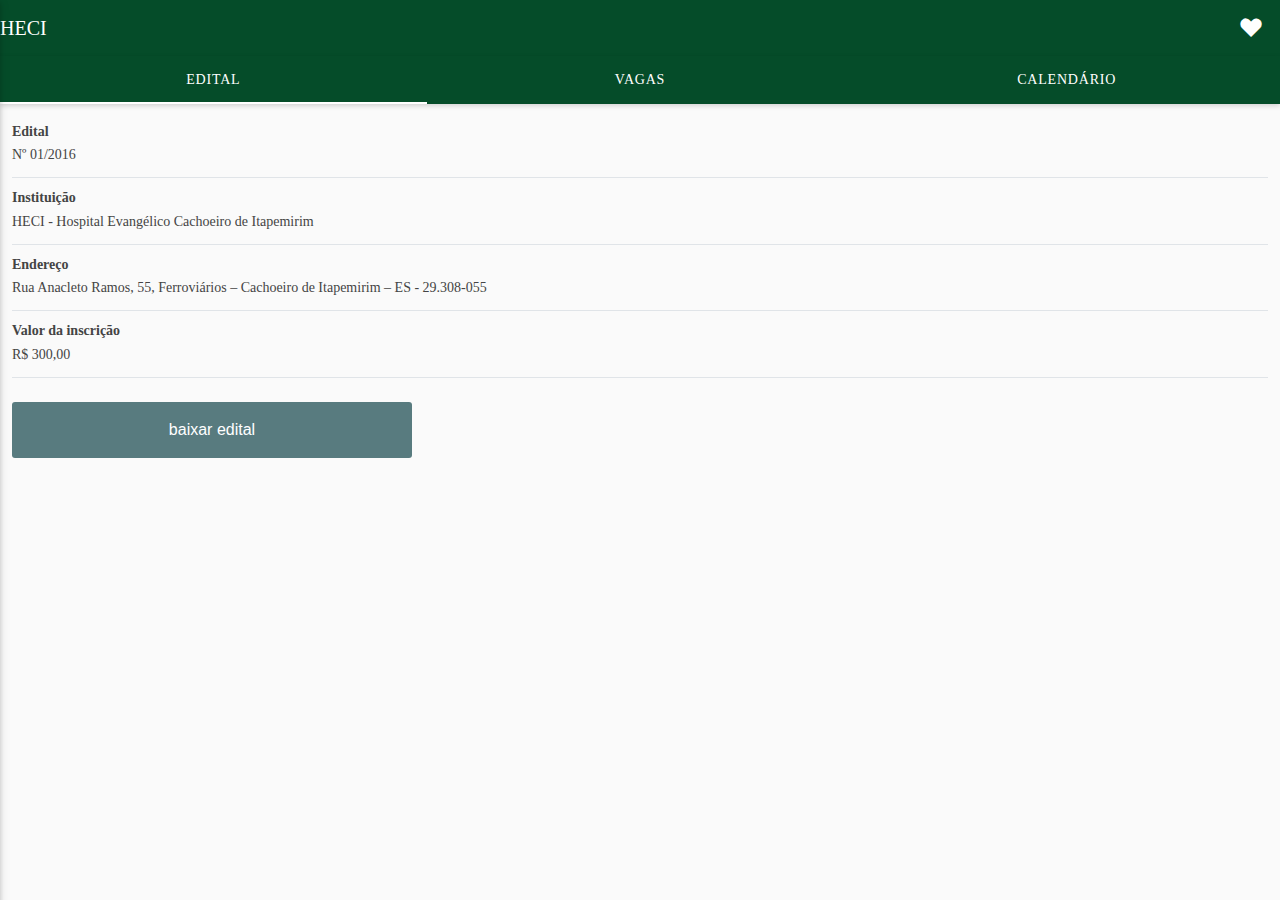
<file: edital_heci.html>
<!DOCTYPE html>
<html>
<head lang="en">

    <!--Import materialize.css-->
    <link type="text/css" rel="stylesheet" href="css/geral.css" media="screen,projection"/>
    <link type="text/css" rel="stylesheet" href="css/materialize.css" media="screen,projection"/>
    <link type="text/css" rel="stylesheet" href="css/materialize_override.css" media="screen,projection"/>
    <link type="text/css" rel="stylesheet" href="css/font_icomoon.css" media="screen,projection"/>

    <!-- Para usar os ícones do google material design -->
    <link href="https://fonts.googleapis.com/icon?family=Material+Icons" rel="stylesheet">

    <!--Let browser know website is optimized for mobile-->
    <meta name="viewport" content="width=device-width, user-scalable=no, initial-scale=1.0, maximum-scale=1.0, minimum-scale=1.0">
    <meta charset="utf-8">
    <meta name="format-detection" content="telephone=no" />
    <meta name="msapplication-tap-highlight" content="no" />
    <meta http-equiv="Content-Security-Policy" content="default-src *; style-src 'self' 'unsafe-inline'; script-src 'self' 'unsafe-inline' 'unsafe-eval'">

    <title>Resimed</title>

    <style id="dynamicStyle"></style>
</head>
<body>

<nav class="action-bar perfil">
    <ul id="slide-out" class="side-nav">
        <div class="container-topo-menu">
            <img src="img/meu-perfil.jpg" class="circle" />
            <div class="nome">Vinicius Bispo Neves</div>
        </div>

        <li><a id="link-atividades" href="index.html#atividades" onclick="reload();">Atividades</a></li>
        <li>
            <a id="meus-editais" href="javascript:void(0)">
                <span>Meus editais</span>
                <i class="icon-expand-more"></i>
            </a>
            <div class="container-menu-editais" style="display: none">
                <a href="edital_emescam.html#menu">EMESCAM</a>
                <a href="edital_heci.html#menu">HECI</a>
            </div>
        </li>
        <li><a href="javascript:void(0)">Sobre o Resimed</a></li>
        <li style="border-bottom: 1px solid #d8dbe0"><a href="javascript:void(0)">Fale conosco</a></li>
        <li><a href="javascript:void(0)">Configurações</a></li>

    </ul>
    <a id="icon-drawer" href="javascript:void(0)" data-activates="slide-out" class="button-collapse"><i class="icon-menu-drawer normal"></i></a>
    <a id="icon-back" href="javascript:window.history.back();" class="button-collapse"><i class="icon-nav-back normal"></i></a>
    <a href="javascript:void(0)" id="btn-menu-favorite" class="button-action">
        <i class="icon-favorite-on"></i>
    </a>
    <h2 class="action-bar">HECI</h2>
</nav>

<div class="container-tabs">
    <div class="col s12">
        <ul class="tabs">
            <li class="tab col s3"><a href="#edital" class="active">Edital</a></li>
            <li class="tab col s3"><a href="#vagas">Vagas</a></li>
            <li class="tab col s3"><a href="#calendario">Calendário</a></li>
        </ul>
    </div>
</div>

<div class="content pad">

    <div id="edital" class="col s12">
        <div class="item-edital">
            <h6>Edital</h6>
            <p>Nº 01/2016</p>
        </div>
        <div class="item-edital">
            <h6>Instituição</h6>
            <p>HECI - Hospital Evangélico Cachoeiro de Itapemirim</p>
        </div>
        <div class="item-edital">
            <h6>Endereço</h6>
            <p>Rua Anacleto Ramos, 55, Ferroviários – Cachoeiro de Itapemirim – ES - 29.308-055</p>
        </div>
        <div class="item-edital">
            <h6>Valor da inscrição</h6>
            <p>R$ 300,00</p>
        </div>

        <a href="javascript:void(0)" class="bt-standard bt-silver bt-baixar-edital">baixar edital</a>

    </div>

    <div id="vagas" class="col s12">
        <div id="container-acesso-direto" class="container-vagas">
            <h3>Acesso Direto</h3>
            <div class="item-vaga">
                <div class="item-vaga-titulo">
                    <span>Anestesiologia</span>
                    <i class="icon-expand-more"></i>
                </div>
                <div class="container-vaga-descricao">
                    <div class="item-vaga-descricao">
                        <div>Código: <span>01</span></div>
                    </div>
                    <div class="item-vaga-descricao">
                        <div>Duração do programa: <span>03 anos</span></div>
                    </div>
                    <div class="item-vaga-descricao">
                        <div>Número de vagas: <span>01</span></div>
                    </div>
                </div>
            </div>
            <div class="item-vaga">
                <div class="item-vaga-titulo">
                    <span>Cirurgia Geral</span>
                    <i class="icon-expand-more"></i>
                </div>
                <div class="container-vaga-descricao">
                    <div class="item-vaga-descricao">
                        <div>Código: <span>02</span></div>
                    </div>
                    <div class="item-vaga-descricao">
                        <div>Duração do programa: <span>02 anos</span></div>
                    </div>
                    <div class="item-vaga-descricao">
                        <div>Número de vagas: <span>02</span></div>
                    </div>
                </div>
            </div>
            <div class="item-vaga">
                <div class="item-vaga-titulo">
                    <span>Clínica Médica</span>
                    <i class="icon-expand-more"></i>
                </div>
                <div class="container-vaga-descricao">
                    <div class="item-vaga-descricao">
                        <div>Código: <span>03</span></div>
                    </div>
                    <div class="item-vaga-descricao">
                        <div>Duração do programa: <span>02 anos</span></div>
                    </div>
                    <div class="item-vaga-descricao">
                        <div>Número de vagas: <span>08</span></div>
                    </div>
                </div>
            </div>
            <div class="item-vaga">
                <div class="item-vaga-titulo">
                    <span>Ginecologia e Obstetrícia</span>
                    <i class="icon-expand-more"></i>
                </div>
                <div class="container-vaga-descricao">
                    <div class="item-vaga-descricao">
                        <div>Código: <span>04</span></div>
                    </div>
                    <div class="item-vaga-descricao">
                        <div>Duração do programa: <span>03 anos</span></div>
                    </div>
                    <div class="item-vaga-descricao">
                        <div>Número de vagas: <span>02</span></div>
                    </div>
                </div>
            </div>
        </div>

        <div id="container-pre-requisito" class="container-vagas">
            <h3>Pré-requisito</h3>
            <div class="item-vaga">
                <div class="item-vaga-titulo">
                    <span>Cardiologia</span>
                    <i class="icon-expand-more"></i>
                </div>
                <div class="container-vaga-descricao">
                    <div class="item-vaga-descricao">
                        <div>Código: <span>05</span></div>
                    </div>
                    <div class="item-vaga-descricao">
                        <div>Duração do programa: <span>02 anos</span></div>
                    </div>
                    <div class="item-vaga-descricao">
                        <div>Número de vagas: <span>01</span></div>
                    </div>
                    <div class="item-vaga-descricao">
                        <div>Requisito: <span>Cliníca Médica</span></div>
                    </div>
                </div>
            </div>
            <div class="item-vaga">
                <div class="item-vaga-titulo">
                    <span>Cancerologia Clínica</span>
                    <i class="icon-expand-more"></i>
                </div>
                <div class="container-vaga-descricao">
                    <div class="item-vaga-descricao">
                        <div>Código: <span>06</span></div>
                    </div>
                    <div class="item-vaga-descricao">
                        <div>Duração do programa: <span>03 anos</span></div>
                    </div>
                    <div class="item-vaga-descricao">
                        <div>Número de vagas: <span>01</span></div>
                    </div>
                    <div class="item-vaga-descricao">
                        <div>Requisito: <span>Cliníca Médica</span></div>
                    </div>
                </div>
            </div>
            <div class="item-vaga">
                <div class="item-vaga-titulo">
                    <span>Cancerologia Cirúrgica</span>
                    <i class="icon-expand-more"></i>
                </div>
                <div class="container-vaga-descricao">
                    <div class="item-vaga-descricao">
                        <div>Código: <span>07</span></div>
                    </div>
                    <div class="item-vaga-descricao">
                        <div>Duração do programa: <span>03 anos</span></div>
                    </div>
                    <div class="item-vaga-descricao">
                        <div>Número de vagas: <span>01</span></div>
                    </div>
                    <div class="item-vaga-descricao">
                        <div>Requisito: <span>Cirurgia Geral</span></div>
                    </div>
                </div>
            </div>
        </div>

        <div id="container-ano-opcional" class="container-vagas">
            <h3>3º ano opcional</h3>
            <div class="item-vaga">
                <div class="item-vaga-titulo">
                    <span>Neonatologia</span>
                    <i class="icon-expand-more"></i>
                </div>
                <div class="container-vaga-descricao">
                    <div class="item-vaga-descricao">
                        <div>Código: <span>08</span></div>
                    </div>
                    <div class="item-vaga-descricao">
                        <div>Duração do programa: <span>02 anos</span></div>
                    </div>
                    <div class="item-vaga-descricao">
                        <div>Número de vagas: <span>02</span></div>
                    </div>
                    <div class="item-vaga-descricao">
                        <div>Requisito: <span>Pediatria</span></div>
                    </div>
                </div>
            </div>
        </div>
    </div>

    <div id="calendario" class="col s12">

        <ul>
            <li>
                <a href="descricao_edital_heci.html#inscricoes" class="item-calendario">
                    <div>
                        <h6>Inscrições</h6>
                        <p>03/11/2015 a 20/11/2015</p>
                    </div>
                    <i class="icon-arrow-right"></i>
                </a>
            </li>
            <li>
                <a href="descricao_edital_emescam.html#etapa_1" class="item-calendario">
                    <div>
                        <h6>1ª etapa do processo seletivo</h6>
                        <p>02/11/2015</p>
                    </div>
                    <i class="icon-arrow-right"></i>
                </a>
            </li>
            <li>
                <a href="descricao_edital_emescam.html#etapa_2" class="item-calendario">
                    <div>
                        <h6>2ª etapa do processo seletivo</h6>
                        <p>02/12/2015 a 08/12/2015</p>
                    </div>
                    <i class="icon-arrow-right"></i>
                </a>
            </li>
            <li>
                <a href="descricao_edital_emescam.html#resultado_final" class="item-calendario">
                    <div>
                        <h6>Resultado final</h6>
                        <p>14/12/2015</p>
                    </div>
                    <i class="icon-arrow-right"></i>
                </a>
            </li>
        </ul>
    </div>

</div>

<!--Import jQuery before materialize.js-->
<script type="text/javascript" src="js/jquery-2.1.4.min.js"></script>
<script type="text/javascript" src="js/verge.min.js"></script>
<script type="text/javascript" src="js/materialize.min.js"></script>
<script type="text/javascript" src="js/dynamic.ui.js"></script>
<script type="text/javascript">

    $(document).ready(function(){
        $('ul.tabs').tabs();

        if(resultado != "busca"){

            var screenWidth = verge.viewportW();

            $(".button-collapse").sideNav({
                menuWidth: screenWidth - 56, // Default is 240
                edge: 'left', // Choose the horizontal origin
                closeOnClick: false // Closes side-nav on <a> clicks, useful for Angular/Meteor
            });

            (function ($) {
                $("#slide-out").on('click', '#meus-editais', function (e) {
                    $(this).next('.container-menu-editais').toggle(200);
                    if($(this).children('i').hasClass('icon-expand-less')){
                        $(this).children('i').removeClass('icon-expand-less').addClass('icon-expand-more');
                    }else{
                        $(this).children('i').removeClass('icon-expand-more').addClass('icon-expand-less');
                    }
                });
            })(jQuery);

        }

        (function ($) {
            $("#vagas").on('click', '.item-vaga-titulo', function (e) {
                $(this).next('.container-vaga-descricao').toggle(200);
                if($(this).children('i').hasClass('icon-expand-less')){
                    $(this).children('i').removeClass('icon-expand-less').addClass('icon-expand-more');
                }else{
                    $(this).children('i').removeClass('icon-expand-more').addClass('icon-expand-less');
                }
            });
        })(jQuery);

        (function ($) {
            $("nav").on('click', '#btn-menu-favorite', function (e) {
                if($(this).children('i').hasClass('icon-favorite-on')){
                    $(this).children('i').removeClass('icon-favorite-on').addClass('icon-favorite-off');
                    Materialize.toast('Edital removido do acompanhamento.', 3000, 'rounded');
                }else{
                    $(this).children('i').removeClass('icon-favorite-off').addClass('icon-favorite-on');
                    Materialize.toast('Edital em acompanhamento.', 3000, 'rounded');
                }
            });
        })(jQuery);

    });

    var hash = location.hash;
    var resultado = hash.substr(1);

    switch(resultado) {
        case "busca":
            document.querySelector("#slide-out").style.display = "none";
            document.querySelector("#icon-drawer").style.display = "none";
            document.querySelector("#icon-back").style.display = "block";
            break;
        case "menu":
            document.querySelector("#slide-out").style.display = "block";
            document.querySelector("#icon-drawer").style.display = "block";
            document.querySelector("#icon-back").style.display = "none";
            document.querySelector(".container-menu-editais").style.display = "block";
            document.querySelector("#meus-editais i").classList.remove("icon-expand-less");
            document.querySelector("#meus-editais i").classList.add("icon-expand-more");
            break;
        default:
            //window.location = "busca_edital.html";
    }

</script>

</body>
</html>
</file>
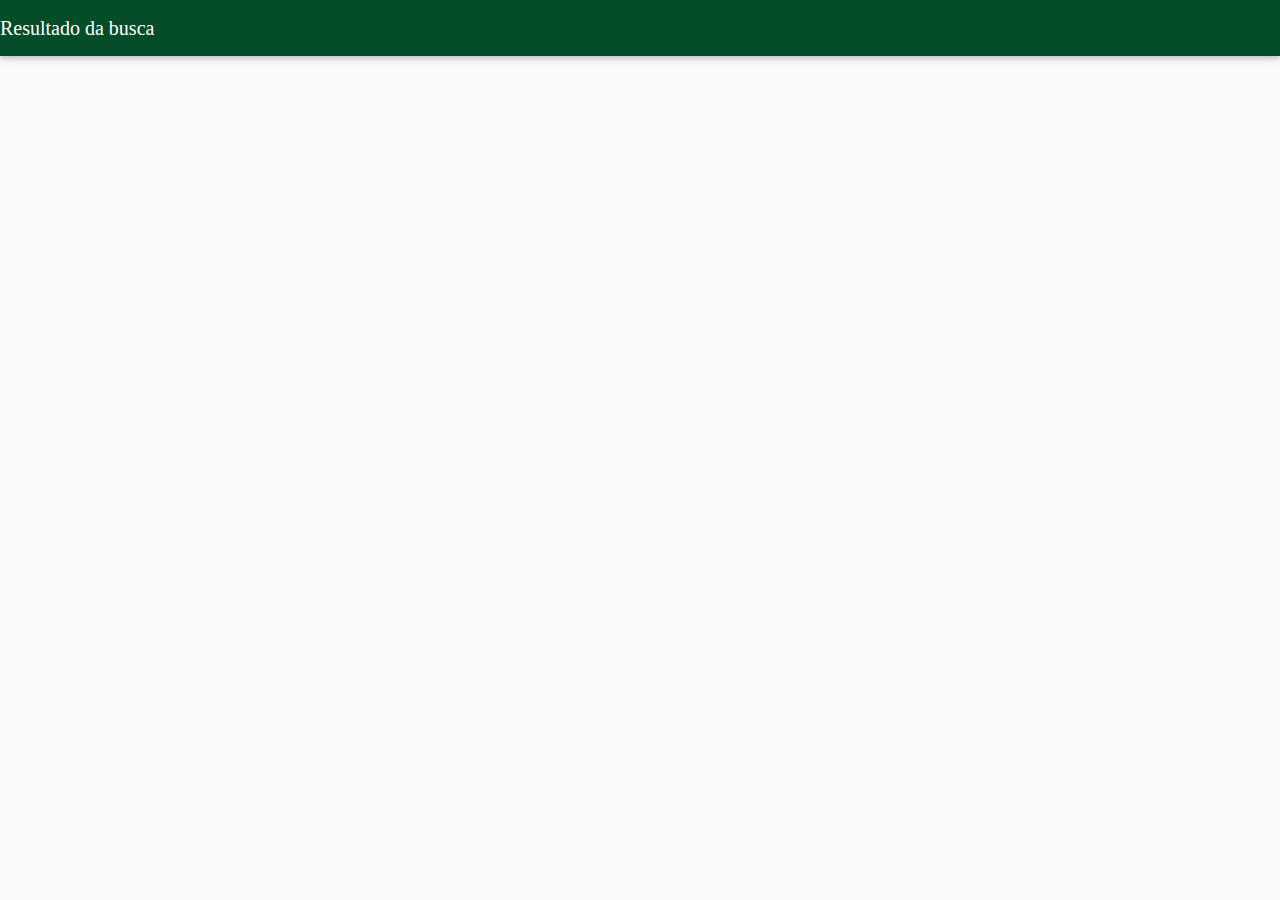
<file: resultado_busca.html>
<!DOCTYPE html>
<html>
<head lang="en">

    <!--Import materialize.css-->
    <link type="text/css" rel="stylesheet" href="css/geral.css" media="screen,projection"/>
    <link type="text/css" rel="stylesheet" href="css/materialize.css" media="screen,projection"/>
    <link type="text/css" rel="stylesheet" href="css/materialize_override.css" media="screen,projection"/>
    <link type="text/css" rel="stylesheet" href="css/font_icomoon.css" media="screen,projection"/>

    <!-- Para usar os ícones do google material design -->
    <link href="https://fonts.googleapis.com/icon?family=Material+Icons" rel="stylesheet">

    <!--Let browser know website is optimized for mobile-->
    <meta name="viewport" content="width=device-width, user-scalable=no, initial-scale=1.0, maximum-scale=1.0, minimum-scale=1.0">
    <meta charset="utf-8">
    <meta name="format-detection" content="telephone=no" />
    <meta name="msapplication-tap-highlight" content="no" />
    <meta http-equiv="Content-Security-Policy" content="default-src *; style-src 'self' 'unsafe-inline'; script-src 'self' 'unsafe-inline' 'unsafe-eval'">

    <title>Resimed</title>

    <style id="dynamicStyle"></style>
</head>
<body>

<nav class="action-bar perfil">
    <a href="javascript:window.history.back();" class="button-collapse"><i class="icon-nav-back normal"></i></a>
    <a href="javascript:void(0)" id="btn-menu-acao" class="button-action" data-activates="dropdown_menu_acao">
        <i class="icon-menu_acao"></i>
    </a>
    <h2 class="action-bar">Resultado da busca</h2>
</nav>

<!--
<div class="parametros-busca">
    <div class="item-parametro">Estado: Espírito Santo, São Paulo, Rio de Janeiro</div>
    <div class="item-parametro">Especialidade: Cirurgia geral</div>
</div>
-->

<div class="content pad">

    <ul id="resultado">
    
    </ul>

</div>

<!--Import jQuery before materialize.js-->
<script type="text/javascript" src="js/jquery-2.1.4.min.js"></script>
<script type="text/javascript" src="js/verge.min.js"></script>
<script type="text/javascript" src="js/materialize.min.js"></script>
<script type="text/javascript" src="js/dynamic.ui.js"></script>

</body>
</html>
</file>
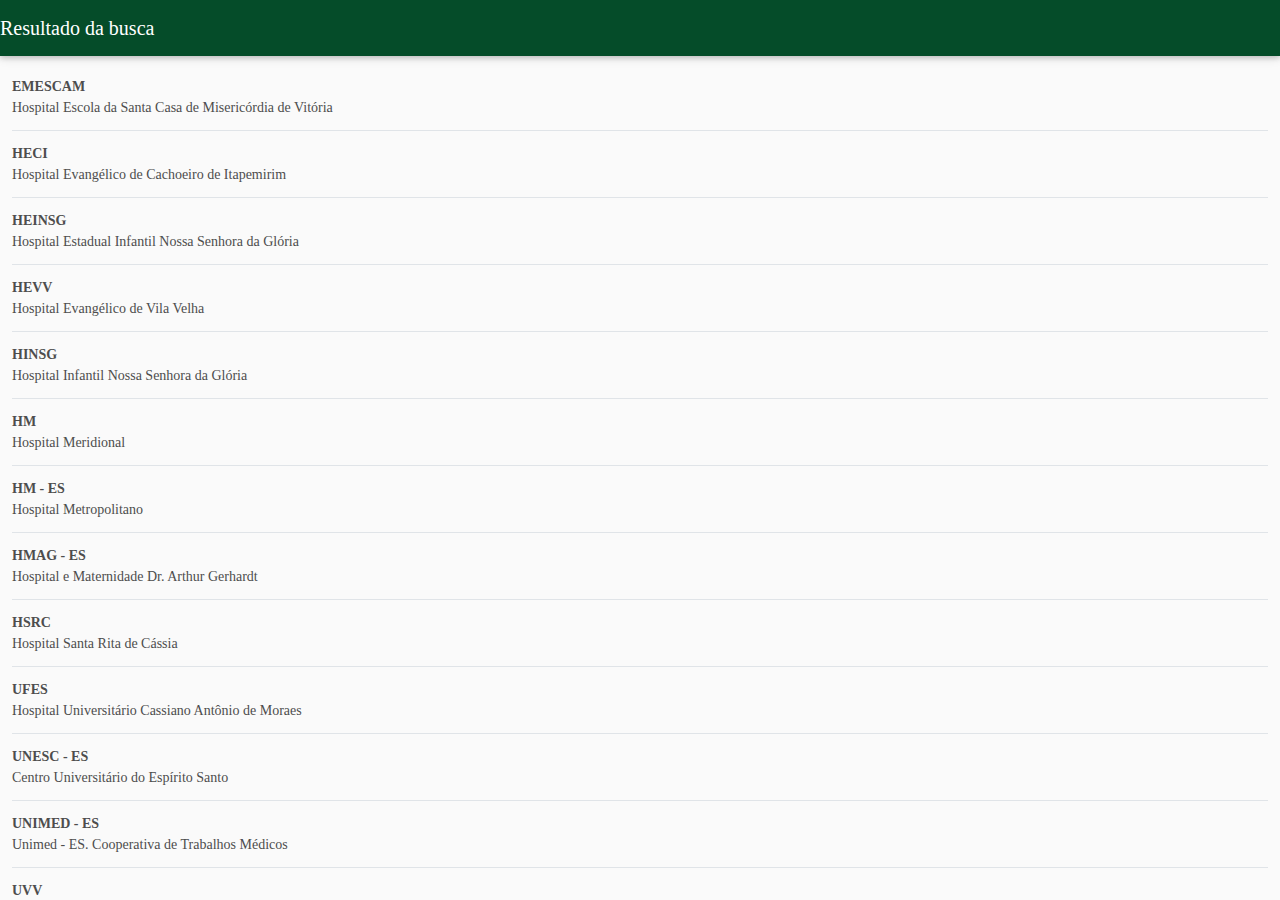
<file: resultado_busca_editais.html>
<!DOCTYPE html>
<html>
<head lang="en">

    <!--Import materialize.css-->
    <link type="text/css" rel="stylesheet" href="css/geral.css" media="screen,projection"/>
    <link type="text/css" rel="stylesheet" href="css/materialize.css" media="screen,projection"/>
    <link type="text/css" rel="stylesheet" href="css/materialize_override.css" media="screen,projection"/>
    <link type="text/css" rel="stylesheet" href="css/font_icomoon.css" media="screen,projection"/>

    <!-- Para usar os ícones do google material design -->
    <link href="https://fonts.googleapis.com/icon?family=Material+Icons" rel="stylesheet">

    <!--Let browser know website is optimized for mobile-->
    <meta name="viewport" content="width=device-width, user-scalable=no, initial-scale=1.0, maximum-scale=1.0, minimum-scale=1.0">
    <meta charset="utf-8">
    <meta name="format-detection" content="telephone=no" />
    <meta name="msapplication-tap-highlight" content="no" />
    <meta http-equiv="Content-Security-Policy" content="default-src *; style-src 'self' 'unsafe-inline'; script-src 'self' 'unsafe-inline' 'unsafe-eval'">

    <title>Resimed</title>

    <style id="dynamicStyle"></style>
</head>
<body>

<nav class="action-bar perfil">
    <a href="javascript:window.history.back();" class="button-collapse"><i class="icon-nav-back normal"></i></a>
    <a href="javascript:void(0)" id="btn-menu-acao" class="button-action" data-activates="dropdown_menu_acao">
        <i class="icon-menu_acao"></i>
    </a>
    <h2 class="action-bar">Resultado da busca</h2>
</nav>

<!--
<div class="parametros-busca">
    <div class="item-parametro">Estado: Espírito Santo, São Paulo, Rio de Janeiro</div>
    <div class="item-parametro">Especialidade: Cirurgia geral</div>
</div>
-->

<div class="content pad">

    <ul>
        <li>
            <a href="edital_emescam.html#busca" class="item-busca">
                <div class="">EMESCAM</div>
                <p>Hospital Escola da Santa Casa de Misericórdia de Vitória</p>
            </a>
        </li>
        <li>
            <a href="edital_heci.html#busca" class="item-busca">
                <div class="">HECI</div>
                <p>Hospital Evangélico de Cachoeiro de Itapemirim</p>
            </a>
        </li>
        <li>
            <a href="javascript:void(0)" class="item-busca">
                <div class="">HEINSG</div>
                <p>Hospital Estadual Infantil Nossa Senhora da Glória</p>
            </a>
        </li>
        <li>
            <a href="javascript:void(0)" class="item-busca">
                <div class="">HEVV</div>
                <p>Hospital Evangélico de Vila Velha</p>
            </a>
        </li>
        <li>
            <a href="javascript:void(0)" class="item-busca">
                <div class="">HINSG</div>
                <p>Hospital Infantil Nossa Senhora da Glória</p>
            </a>
        </li>
        <li>
            <a href="javascript:void(0)" class="item-busca">
                <div class="">HM</div>
                <p>Hospital Meridional</p>
            </a>
        </li>
        <li>
            <a href="javascript:void(0)" class="item-busca">
                <div class="">HM - ES</div>
                <p>Hospital Metropolitano</p>
            </a>
        </li>
        <li>
            <a href="javascript:void(0)" class="item-busca">
                <div class="">HMAG - ES</div>
                <p>Hospital e Maternidade Dr. Arthur Gerhardt</p>
            </a>
        </li>
        <li>
            <a href="javascript:void(0)" class="item-busca">
                <div class="">HSRC</div>
                <p>Hospital Santa Rita de Cássia</p>
            </a>
        </li>
        <li>
            <a href="javascript:void(0)" class="item-busca">
                <div class="">UFES</div>
                <p>Hospital Universitário Cassiano Antônio de Moraes</p>
            </a>
        </li>
        <li>
            <a href="javascript:void(0)" class="item-busca">
                <div class="">UNESC - ES</div>
                <p>Centro Universitário do Espírito Santo</p>
            </a>
        </li>
        <li>
            <a href="javascript:void(0)" class="item-busca">
                <div class="">UNIMED - ES</div>
                <p>Unimed - ES. Cooperativa de Trabalhos Médicos</p>
            </a>
        </li>
        <li>
            <a href="javascript:void(0)" class="item-busca">
                <div class="">UVV</div>
                <p>Universidade de Vila Velha</p>
            </a>
        </li>
        <li>
            <a href="javascript:void(0)" class="item-busca">
                <div class="">VAH</div>
                <p>Vitória Apart Hospital</p>
            </a>
        </li>
    </ul>

</div>

<!--Import jQuery before materialize.js-->
<script type="text/javascript" src="js/jquery-2.1.4.min.js"></script>
<script type="text/javascript" src="js/verge.min.js"></script>
<script type="text/javascript" src="js/materialize.min.js"></script>
<script type="text/javascript" src="js/dynamic.ui.js"></script>

</body>
</html>
</file>
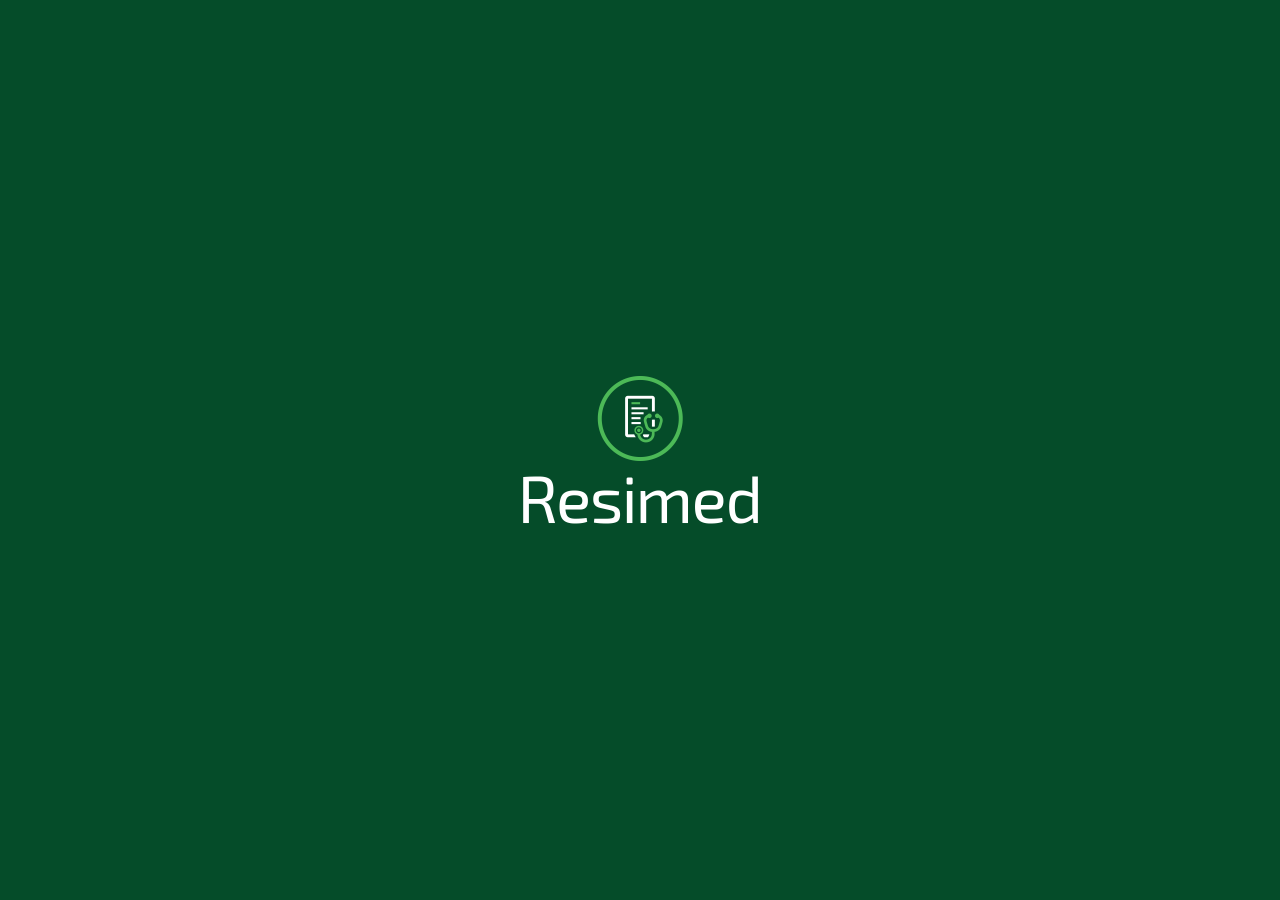
<file: splashscreen.html>
<!DOCTYPE html>
<html>
<head lang="en">

    <!--Import materialize.css-->
    <link type="text/css" rel="stylesheet" href="css/geral.css" media="screen,projection"/>
    <link type="text/css" rel="stylesheet" href="css/materialize_override.css" media="screen,projection"/>

    <!--Let browser know website is optimized for mobile-->
    <meta name="viewport" content="width=device-width, user-scalable=no, initial-scale=1.0, maximum-scale=1.0, minimum-scale=1.0">
    <meta charset="utf-8">
    <meta name="format-detection" content="telephone=no" />
    <meta name="msapplication-tap-highlight" content="no" />
    <meta http-equiv="Content-Security-Policy" content="default-src *; style-src 'self' 'unsafe-inline'; script-src 'self' 'unsafe-inline' 'unsafe-eval'">

    <title>Resimed</title>

    <style id="dynamicStyle"></style>
</head>
<body>

<div class="content bg-splash">
    <img id="logoSplashScreen" src="img/logo_splashScreen.png" />
</div>

<script type="text/javascript" src="js/verge.min.js"></script>
<script type="text/javascript" src="js/dynamic.ui.js"></script>

</body>
</html>
</file>
<file: css/font_icomoon.css>
@font-face {
    font-family: 'icomoon';
    src:    url('../fonts/icomoon/icomoon.eot?8r36ck');
    src:    url('../fonts/icomoon/icomoon.eot?8r36ck#iefix') format('embedded-opentype'),
    url('../fonts/icomoon/icomoon.ttf?8r36ck') format('truetype'),
    url('../fonts/icomoon/icomoon.woff?8r36ck') format('woff'),
    url('../fonts/icomoon/icomoon.svg?8r36ck#icomoon') format('svg');
    font-weight: normal;
    font-style: normal;
}

[class^="icon-"], [class*=" icon-"] {
    /* use !important to prevent issues with browser extensions that change fonts */
    font-family: 'icomoon' !important;
    speak: none;
    font-style: normal;
    font-weight: normal;
    font-variant: normal;
    text-transform: none;
    line-height: 1;

    /* Better Font Rendering =========== */
    -webkit-font-smoothing: antialiased;
    -moz-osx-font-smoothing: grayscale;
}

.icon-search:before {
    content: "\e908";
}
.icon-arrow-right:before {
    content: "\e907";
}
.icon-expand-less:before {
    content: "\e905";
}
.icon-expand-more:before {
    content: "\e906";
}
.icon-favorite-off:before {
    content: "\e903";
}
.icon-favorite-on:before {
    content: "\e904";
}
.icon-nav-back:before {
    content: "\e902";
}
.icon-document:before {
    content: "\e901";
}
.icon-menu-drawer:before {
    content: "\e900";
}
</file>
<file: css/geral.css>
/* RESET */

* {
    -webkit-tap-highlight-color: rgba(0, 0, 0, 0);
    outline: none;
    padding: 0;
    margin: 0;
    border: 0;
    webkit-box-sizing: border-box;
    box-sizing: border-box;
}

html,
body {
    margin: 0;
    padding: 0;
    height: 100%;
    font-family: 'Lato';
    font-weight: 400;
    font-size: 14px;
    color: #444444;
    -webkit-font-smoothing: antialiased;
    -webkit-background-size: cover;
    background-size: cover;
}

a {
    text-decoration: none;
}

.link {
    color: #39ccd5;
}

.clear {
    clear: both;
}

.clearfix:after {
    content: '.';
    display: block;
    clear: both;
    visibility: hidden;
    line-height: 0;
    height: 0;
}

.clearfix {
    display: inline-block;
}

.hide {
    display: none;
}

.show {
    display: block;
}

/* tamanho dos ícones */
[class^="icon-"].normal, [class*=" icon-"].normal {
    font-size: 28px;
}

[class^="icon-"].extra-larger, [class*=" icon-"].extra-larger {
    font-size: 80px;
}

/* cor dos ícones */
[class^="icon-"].silver, [class*=" icon-"].silver {
    color: #587B7F;
}

/*------------- BOTÕES ---------------*/

.bt-standard {
    display: inline-block;
    box-sizing: border-box;
    width: 100%;
    max-width: 400px;
    height: 56px;
    line-height: 56px;
    border-radius: 3px;
    font-family: 'Lato', arial, sans-serif;
    font-weight: 400;
    font-size: 16px;
    text-align: center;
    /*    -webkit-tap-highlight-color: rgba(22, 162, 141, 0.3);*/
}

.bt-silver {
    background-color: #587B7F;
    color: white;
}

.bt-silver:active {
    background-color: #45696B;
    border-radius: 3px;
}

.link-bt-standard {
    display: inline-block;
    box-sizing: border-box;
    width: 100%;
    line-height: 24px;
    margin: 25px 0;
    font-family: 'Lato', arial, sans-serif;
    font-weight: 400;
    font-size: 16px;
    text-align: center;
    color: #587B7F;
}



/*-------------- GERAL --------------*/

.content.bg-splash {
    background-color: #054C29;
}

.bt-cinza {

}

/*-------------- TELA INICIAL --------------*/

#sem-edital {
    position: absolute;
    top: 8px;
    bottom: 8px;
    right:8px;
    left: 8px;
}

.report {
    text-align: center;
}
.report p {
    margin-top: 5px;
}

.bt-busca-editais {
    position: absolute;
    bottom: 0;
}

/*-------------- BUSCAR EDITAIS --------------*/

/*
.input {
    margin-bottom: 20px;
}

.input label {
    display: block;
    font-size: 14px;
    color: #444444;
    margin-bottom: 5px;
}

.input select {
    height: 56px;
    padding: 0px 5px;
    color: #666666;
}
*/

.item-form {
    margin-bottom: 20px;
}

.item-form:first-of-type {
    margin-top: 12px;
}

.item-form label {
    display: block;
    font-size: 14px;
    color: #444444;
}

.item-form a {
    display: block;
    padding: 6px 0 16px 0;
    line-height: 22px;
    color: #666666;
    border-bottom: 1px solid #e0e4e8;
}


/*------------- RESULTADO BUSCA ---------------*/

.parametros-busca {
    position: absolute;
    top: 56px;
    left: 0;
    right: 0;
    background-color: #054C29;
    box-shadow: 0 2px 5px 0 rgba(0, 0, 0, 0.16);
    padding: 0 8px 12px 60px;
    box-sizing: border-box;
    -webkit-box-sizing: border-box;
    -moz-box-sizing: border-box;
}

.item-parametro {
    font-size: 16px;
    line-height: 24px;
    color: #ffffff;
}

.item-parametro span {
    font-weight: 700;
}

.item-busca {
    display: block;
    padding: 12px 0;
    border-bottom: 1px solid #e0e4e8;
}

.item-busca:active {
    background-color: #e0e4e8;
}

.item-busca div {
    font-weight: 700;
}


/*------------- EDITAL ---------------*/

.container-tabs {
    position: absolute;
    top: 56px;
    left: 0;
    right: 0;
    box-shadow: 0 2px 5px 0 rgba(0, 0, 0, 0.16);
}

.item-edital {
    padding: 12px 0;
    border-bottom: 1px solid #e0e4e8;
}

.item-edital h6 {
    margin-bottom: 5px;
    text-transform: none;
}

.bt-baixar-edital {
    margin-top: 24px;
}

.container-vagas:first-of-type {
    margin-top: 0;
}

.container-vagas {
    margin-top: 40px;
}

#vagas h3 {
    font-weight: 700;
    text-align: center;
    text-transform: uppercase;
    margin-top: 30px;
}

#vagas h3:first-child {
    margin-top: 10px;
}

.item-vaga {
    border-bottom: 1px solid #e0e4e8;
}

.item-vaga-titulo {
    position: relative;
    font-weight: 700;
    line-height: 56px;
}

.item-vaga-titulo i {
    position: absolute;
    top: 0;
    right: 8px;
    line-height: 56px;
    color: #587B7F;
}

.container-vaga-descricao {
    display: none;
}

.item-vaga-descricao {
    padding: 5px 0;
}

.item-vaga-descricao:nth-of-type(1) {
    padding-top: 0;
}

.item-vaga-descricao:last-child {
    padding-bottom: 12px;
}

.item-vaga-descricao div {
    font-style: italic;
    font-weight: 400;
}

.item-vaga-descricao div span {
    font-weight: 700;
}

.item-calendario {
    display: block;
    padding: 12px 0;
    border-bottom: 1px solid #e0e4e8;
}

.item-calendario:active {
    background-color: #e0e4e8;
}

.item-calendario > * {
    vertical-align: middle;
}

.item-calendario div {
    display: inline-block;
}

.item-calendario h6 {
    margin-bottom: 5px;
    text-transform: none;
}

.item-calendario i {
    color: #587B7F;
}

.item-calendario-descricao {
    padding: 12px 0;
    border-bottom: 1px solid #e0e4e8;
}

.item-calendario-descricao.container-link {
    display: block;
}

.item-calendario-descricao.container-link:active {
    background-color: #e0e4e8;
}

.item-calendario-descricao h6 {
    margin-bottom: 5px;
    text-transform: none;
}

.lista-calendario-descricao:first-of-type h3 {
    margin-top: 10px;
}

.lista-calendario-descricao h3 {
    font-weight: 700;
    text-align: center;
    text-transform: uppercase;
    margin-top: 30px;
}

.lista-observacoes-edital {
    margin-top: 30px;
}

.lista-observacoes-edital h6 {
    font-style: italic;
    margin-bottom: 5px;
}

.lista-observacoes-edital li {
    list-style-type: disc;
    margin: 0 0 0px 20px;
}

.lista-observacoes-edital li p {
    margin-bottom: 10px;
}

/*------------- TAREFAS ---------------*/

.lista-calendario {
    margin-top: 12px;
}

.lista-calendario li {
    margin-bottom: 24px;
    border-bottom: 1px solid #e0e4e8;
}

.lista-calendario h3 {
    font-weight: 700;
    color: #ffa200;
}

.lista-calendario h3 span {
    font-size: 13px;
    font-weight: 400;
    color: #bbbbbb;
    margin-left: 10px;
}

.lista-tarefas h4 {
    font-weight: 700;
    margin-bottom: 5px;
}

.lista-tarefas li {
    margin-bottom: 0;
    border: none;
}

.lista-tarefas li a {
    display: block;
    padding: 12px 0;
    border-bottom: 1px dotted #e0e4e8;
}

.lista-tarefas li:last-of-type a {
    border: none;
}

.item-tarefas:active {
    background-color: #e0e4e8;
}

.item-tarefas div {
    display: inline-block;
}

.item-tarefas > * {
    vertical-align: middle;
}
</file>
